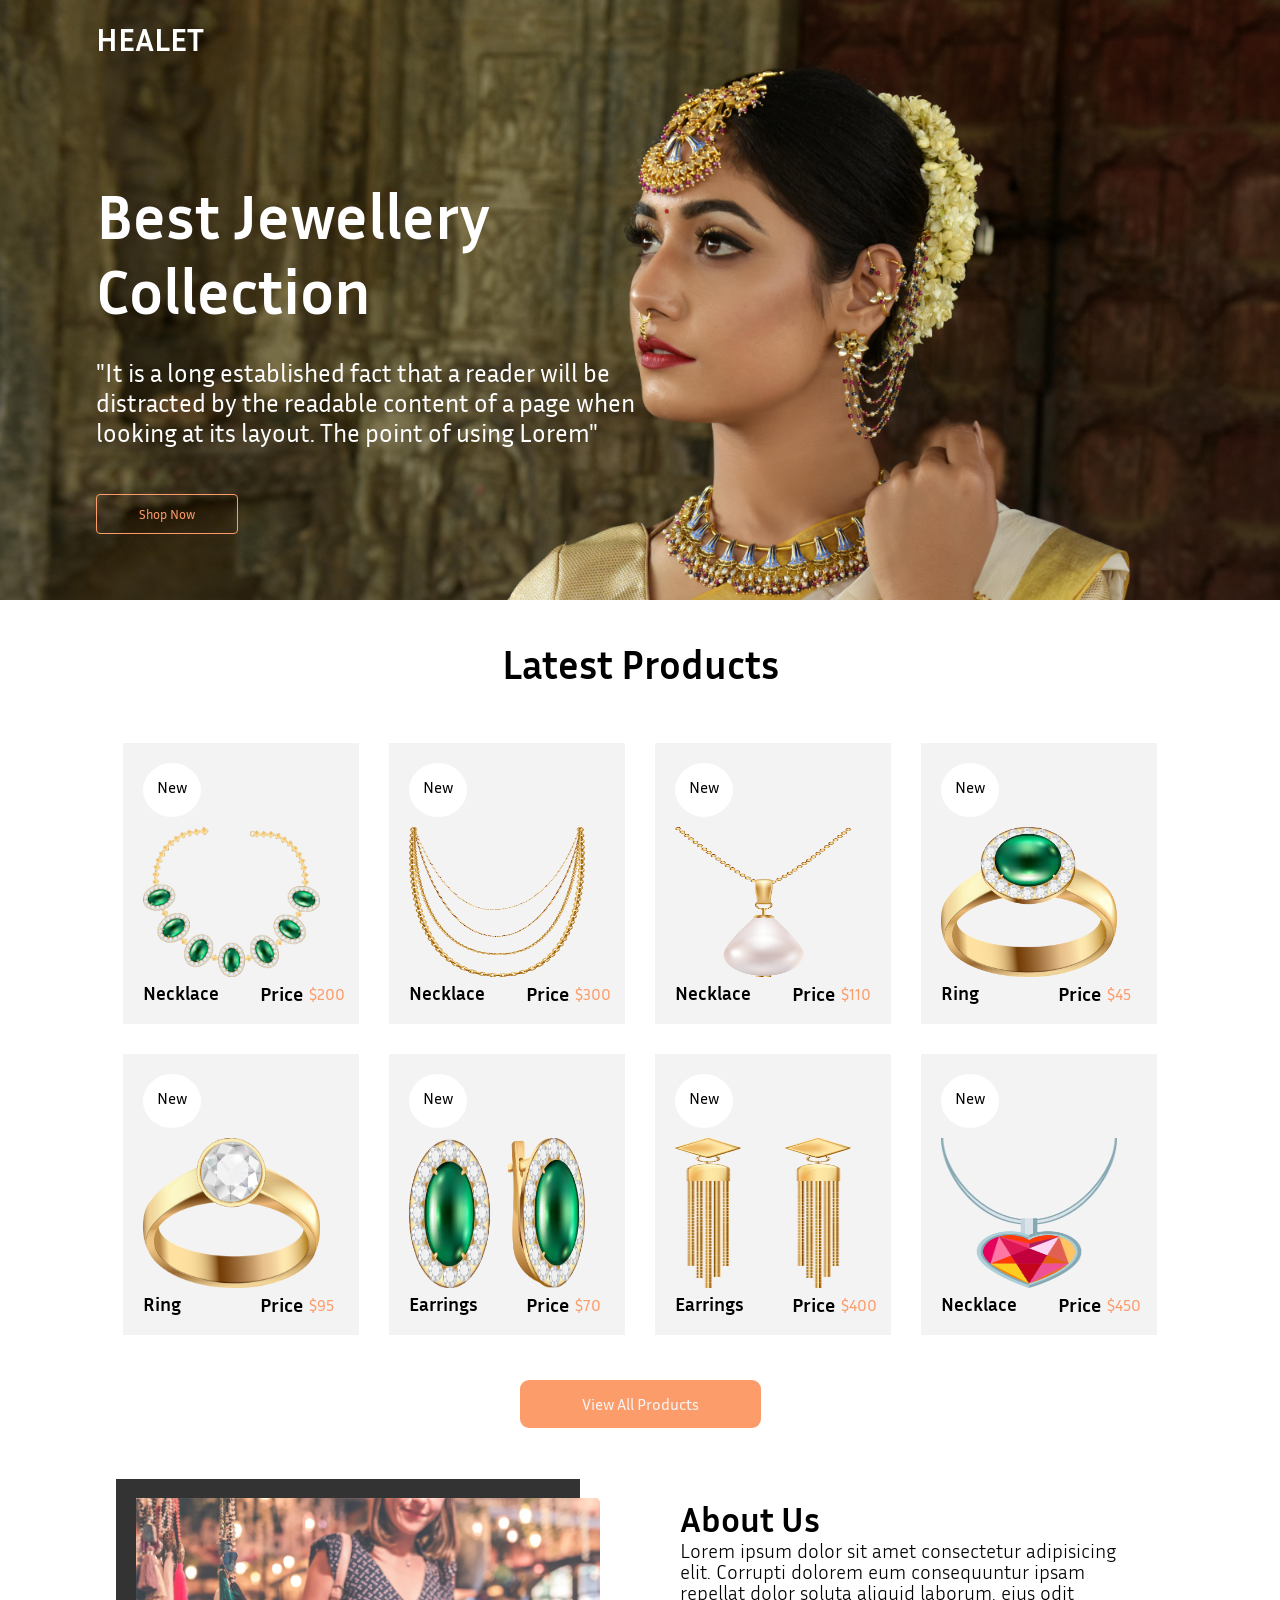
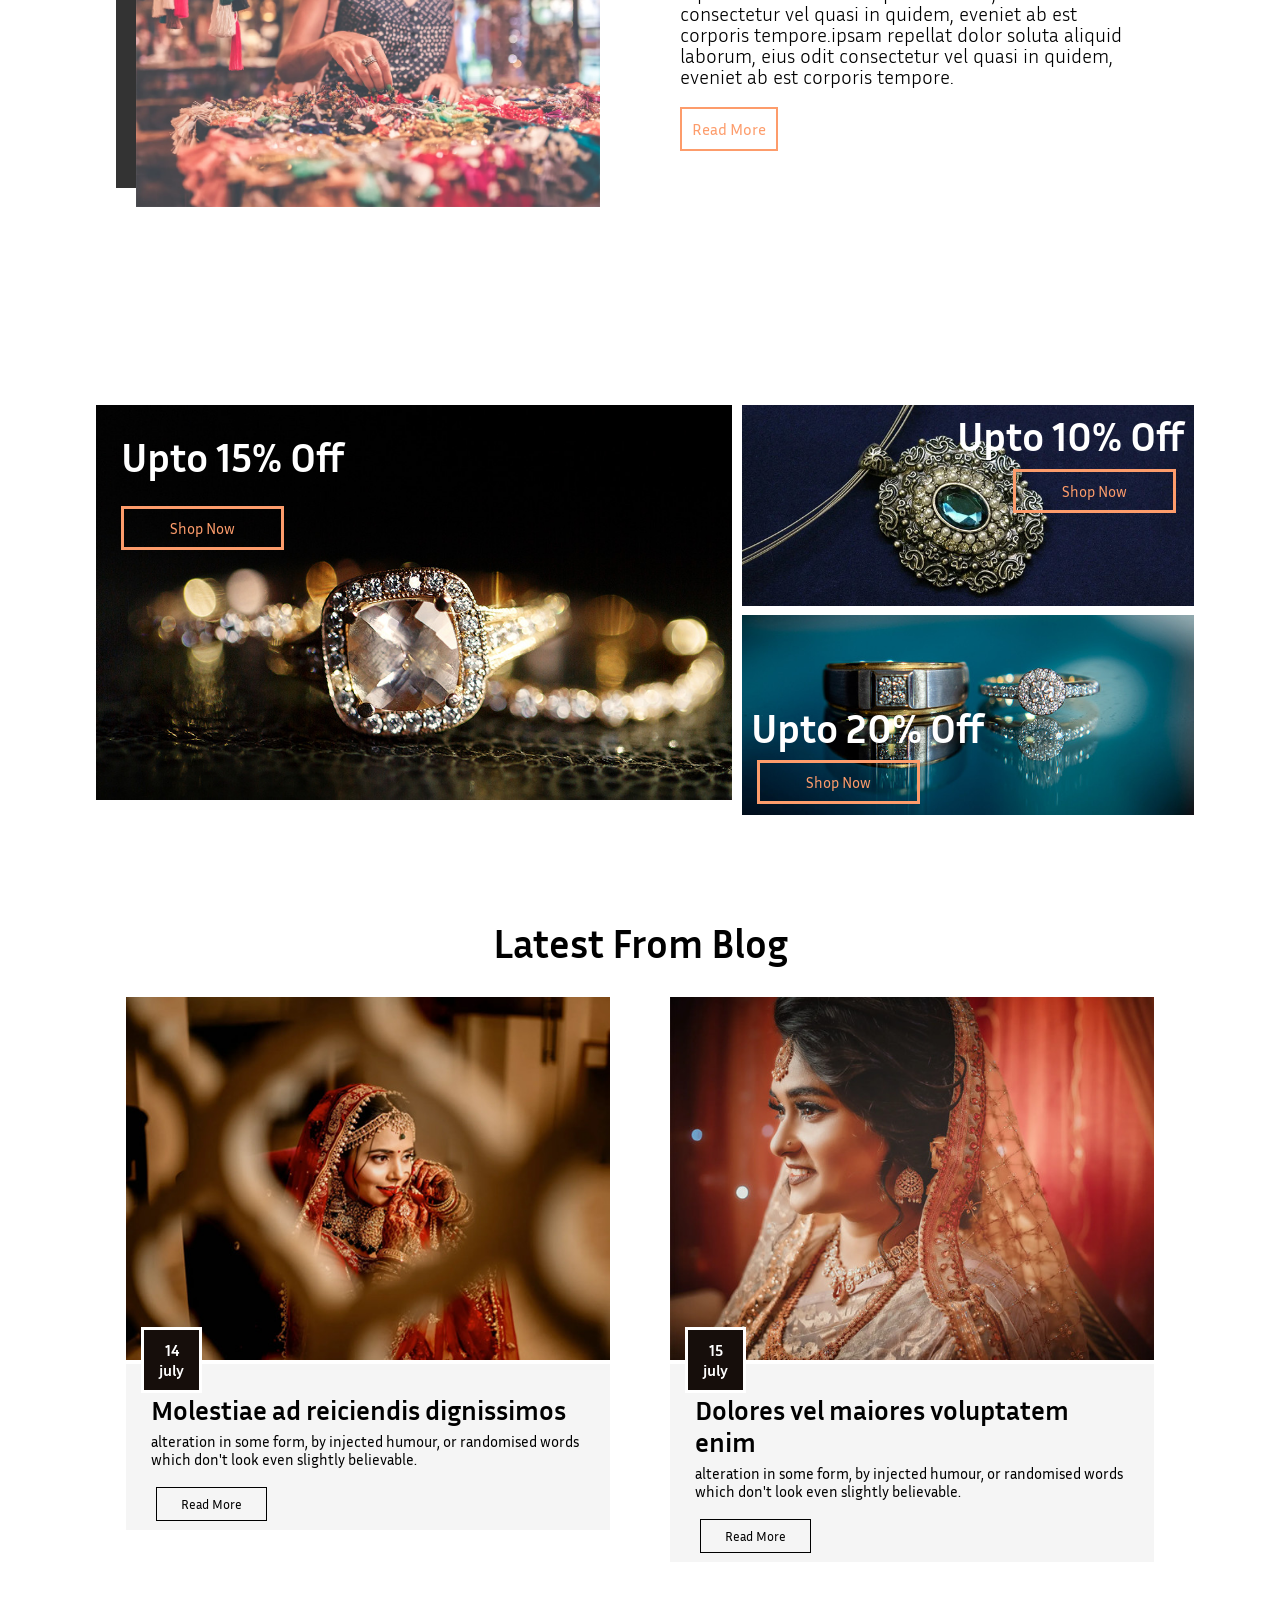
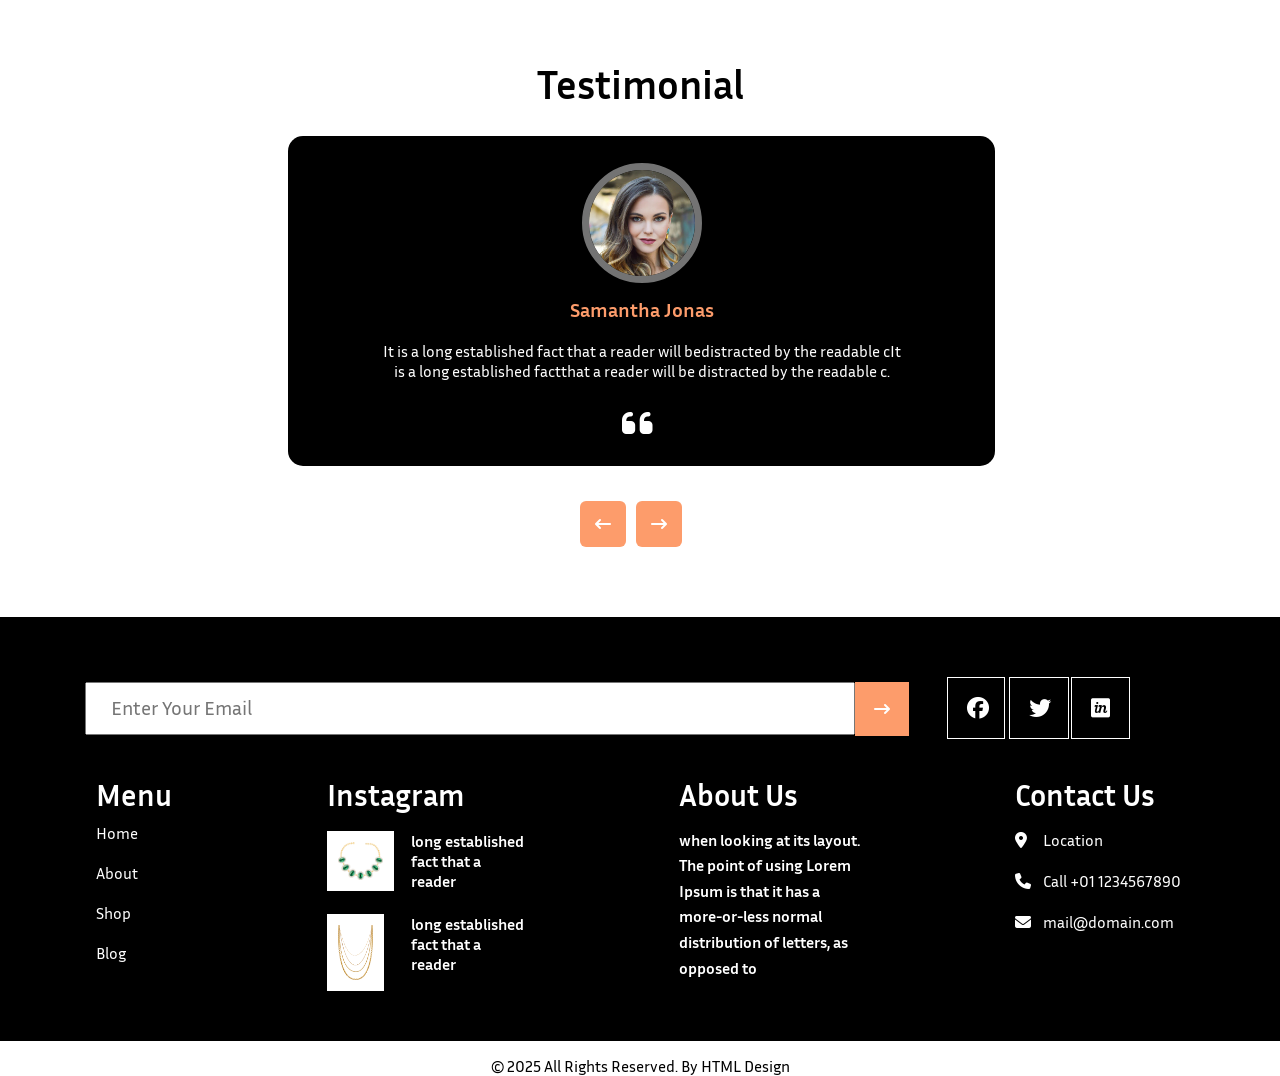
<file: index.html>
<!DOCTYPE html>
<html lang="en">

<head>
    <link href="./jewel.css" rel="stylesheet">
    <link href="./responsive.css" rel="stylesheet">
    <link rel="stylesheet" href="https://cdnjs.cloudflare.com/ajax/libs/font-awesome/6.7.2/css/all.min.css"
        integrity="sha512-Evv84Mr4kqVGRNSgIGL/F/aIDqQb7xQ2vcrdIwxfjThSH8CSR7PBEakCr51Ck+w+/U6swU2Im1vVX0SVk9ABhg=="
        crossorigin="anonymous" referrerpolicy="no-referrer" />
    <link rel="preconnect" href="https://fonts.googleapis.com">
    <link rel="preconnect" href="https://fonts.gstatic.com" crossorigin>
    <link
        href="https://fonts.googleapis.com/css2?family=DM+Serif+Display:ital@0;1&family=Inria+Sans:ital,wght@0,300;0,400;0,700;1,300;1,400;1,700&family=Playfair+Display:ital,wght@0,400..900;1,400..900&display=swap"
        rel="stylesheet">


    <meta charset="UTF-8">
    <meta name="viewport" content="width=device-width, initial-scale=1.0">
    <title>HEALET JEWELLS</title>
</head>

<body>
    <section id="image">
        <div class=" container">
            <div class="bg-image">
                <h2><b>HEALET</b></h2>
                <h1>Best Jewellery<br>
                    Collection</h1>
                <p>"It is a long established fact that a reader will be<br> distracted by the readable content of a page
                    when<br> looking at its layout. The point of using Lorem"</p>
                <button class="btn">Shop Now</button>
            </div>
        </div>
    </section>
     <section id="product">

        <div class="container">
            <h2>Latest Products</h2>
            <div class="item">
                <div class="photo">
                    <p>New</p>
                    <img src="p1.png">
                    <h5>Necklace</h5>
                    <h6>Price </h6>
                    <span>$200</span>
                </div>
                <div class="photo">
                    <p>New</p>
                    <img src="p2.png">
                    <h5>Necklace</h5>
                    <h6>Price</h6>
                    <span>$300</span>
                </div>
                <div class="photo">
                    <p>New</p><img src="p3.png">
                    <h5>Necklace</h5>
                    <h6>Price</h6>
                    <span>$110</span>

                </div>
                <div class="photo">
                    <p>New</p><img src="p4.png">
                    <h5>Ring</h5>
                    <h6>Price</h6>
                    <span>$45</span>
                </div>
                <div class="photo">
                    <p>New</p><img src="p5.png">
                    <h5>Ring</h5>
                    <h6>Price </h6>
                    <span>$95</span>
                </div>
                <div class="photo">
                    <p>New</p><img src="p6.png">
                    <h5>Earrings</h5>
                    <h6>Price</h6>
                    <span>$70</span>
                </div>
                <div class="photo">
                    <p>New</p> <img src="p7.png">
                    <h5>Earrings</h5>
                    <h6>Price</h6>
                    <span>$400</span>
                </div>
                <div class="photo">
                    <p>New</p><img src="p8.png">
                    <h5>Necklace</h5>
                    <h6>Price</h6>
                    <span>$450</span>
                </div>
            </div>
            <div class="btnn"><button>View All Products </button></div>

        </div>

    </section>
    <section id="img-box">
        <div class="container">
            <div class="row">
                <div class="right">
                    <img src="./about-img.jpg" />
                </div>
                <div class="left">
                    <h6>About Us</h6>
                    <p>Lorem ipsum dolor sit amet consectetur adipisicing elit. Corrupti dolorem eum consequuntur
                        ipsam repellat dolor soluta aliquid laborum, eius odit consectetur vel quasi in quidem,
                        eveniet ab est corporis tempore.ipsam repellat dolor soluta aliquid laborum, eius odit consectetur vel quasi in quidem,
                        eveniet ab est corporis tempore.</p>
                    <button> Read More</button>
                </div>
            </div>
        </div>
    </section>
<section id="class">
        <div class="container">
            <div class="three">
                <div class="first">
                    <img src="./o1.jpg" />
                    <h2>Upto 15% Off</h2>
                    <button>Shop Now</button>
                </div>
                <div class="second">
                    <div class="one"><img src="./o2.jpg" />
                        <h2>Upto 10% Off</h2>
                        <button>Shop Now</button>
                    </div>
                    <div class="two"><img src="./o3.jpg" />
                        <h2>Upto 20% Off</h2>
                        <button>Shop Now</button>

                    </div>

                </div>

            </div>
        </div>
    </section>
    <section id="div">
        <div class="container">
            <h2>Latest From Blog</h2>
            <div class="main-box">
                <div class="col">
                    <img src="./b1.jpg" />
                    <div class="detail-box">
                        <h4>14<br>july</h4>


                        <h5>Molestiae ad reiciendis dignissimos</h5>
                        <p>alteration in some form, by injected humour, or randomised words which don't look even
                            slightly believable.</p>
                        <button>Read More</button>
                    </div>

                </div>


                <div class="col"><img src="./b2.jpg" />
                    <div class="detail-box">
                        <h4>15<br>july</h4>

                        <h5>Dolores vel maiores voluptatem enim</h5>
                        <p>alteration in some form, by injected humour, or randomised words which don't look even
                            slightly believable.</p>
                        <button>Read More</button>
                    </div>

                </div>

            </div>

        </div>
    </section>
    <section id="info">
        <div class="container">
            <h2>Testimonial</h2>
            <div class="client">
                <img src="./client.jpg" />
                <h6>Samantha Jonas</h6>
                <p>It is a long established fact that a reader will bedistracted by the readable cIt<br> is a long
                    established factthat a reader will be distracted by the readable c.</p>

                <i class="fa-solid fa-quote-left"></i>/'

            </div>
        </div>
    </section>
    <div class="b">
        <div class="b1"><i class="fa-solid fa-arrow-left-long"></i></div>
        <div class="b2"><i class="fa-solid fa-arrow-right-long"></i></div>
    </div>
    <section id="end">
        <div class="container">
            <div class="footer">
                <form>
                    <input type="Email" placeholder="Enter Your Email" /><i class="fa-solid fa-arrow-right-long"></i>
                    <div class="if">
                        <div class="icon">
                            <i class="fa-brands fa-facebook"></i>
                        </div>
                        <div class="icon1"> <i class="fa-brands fa-twitter"></i></div>
                        <div class="icon2"> <i class="fa-brands fa-invision"></i>
                        </div>
                    </div>
                </form>
            </div>
            <div class="foot">
                <div class="list">
                    <h4>Menu</h4>
                    <ul>
                        <li>Home</li>
                        <li>About</li>
                        <li>Shop</li>
                        <li>Blog</li>
                    </ul>
                </div>
                <div class="insta">
                    <h4>Instagram</h4>
                    <div class="post">
                    <img src="./p1.png"/>
                    <p>long established<br> fact that a<br> reader</p>
                    </div>
                    <div class="post1">
                        <img src="./p2.png"/>
                        <p>long established <br>fact that a<br> reader</p>
                    </div>
                
                </div>
                <div class="about">
                    <h4>About Us</h4>
                    <p>when looking at its layout. <br>The point of using Lorem 
                        <br>Ipsum is that it has a<br> more-or-less normal <br>distribution of letters, as<br> opposed to</p>
                </div>
                <div class="contact">
                    <h4>Contact Us</h4>
                    <ul>
                        <li>
                            <i class="fa-solid fa-location-dot"></i>
                            <span>Location</span>
                        </li>
                        <li>
                            <i class="fa-solid fa-phone"></i>
                            <span>Call +01  1234567890</span>
                        </li>
                        <li>
                            <i class="fa-solid fa-envelope"></i>
                            <span>mail@domain.com</span>
                        </li>
                    </ul>
                </div>
            </div>
        </div>

    </section>
   <div class="page"> <p>© 2025 All Rights Reserved. By HTML Design</p></div>
</body>

</html>
</file>
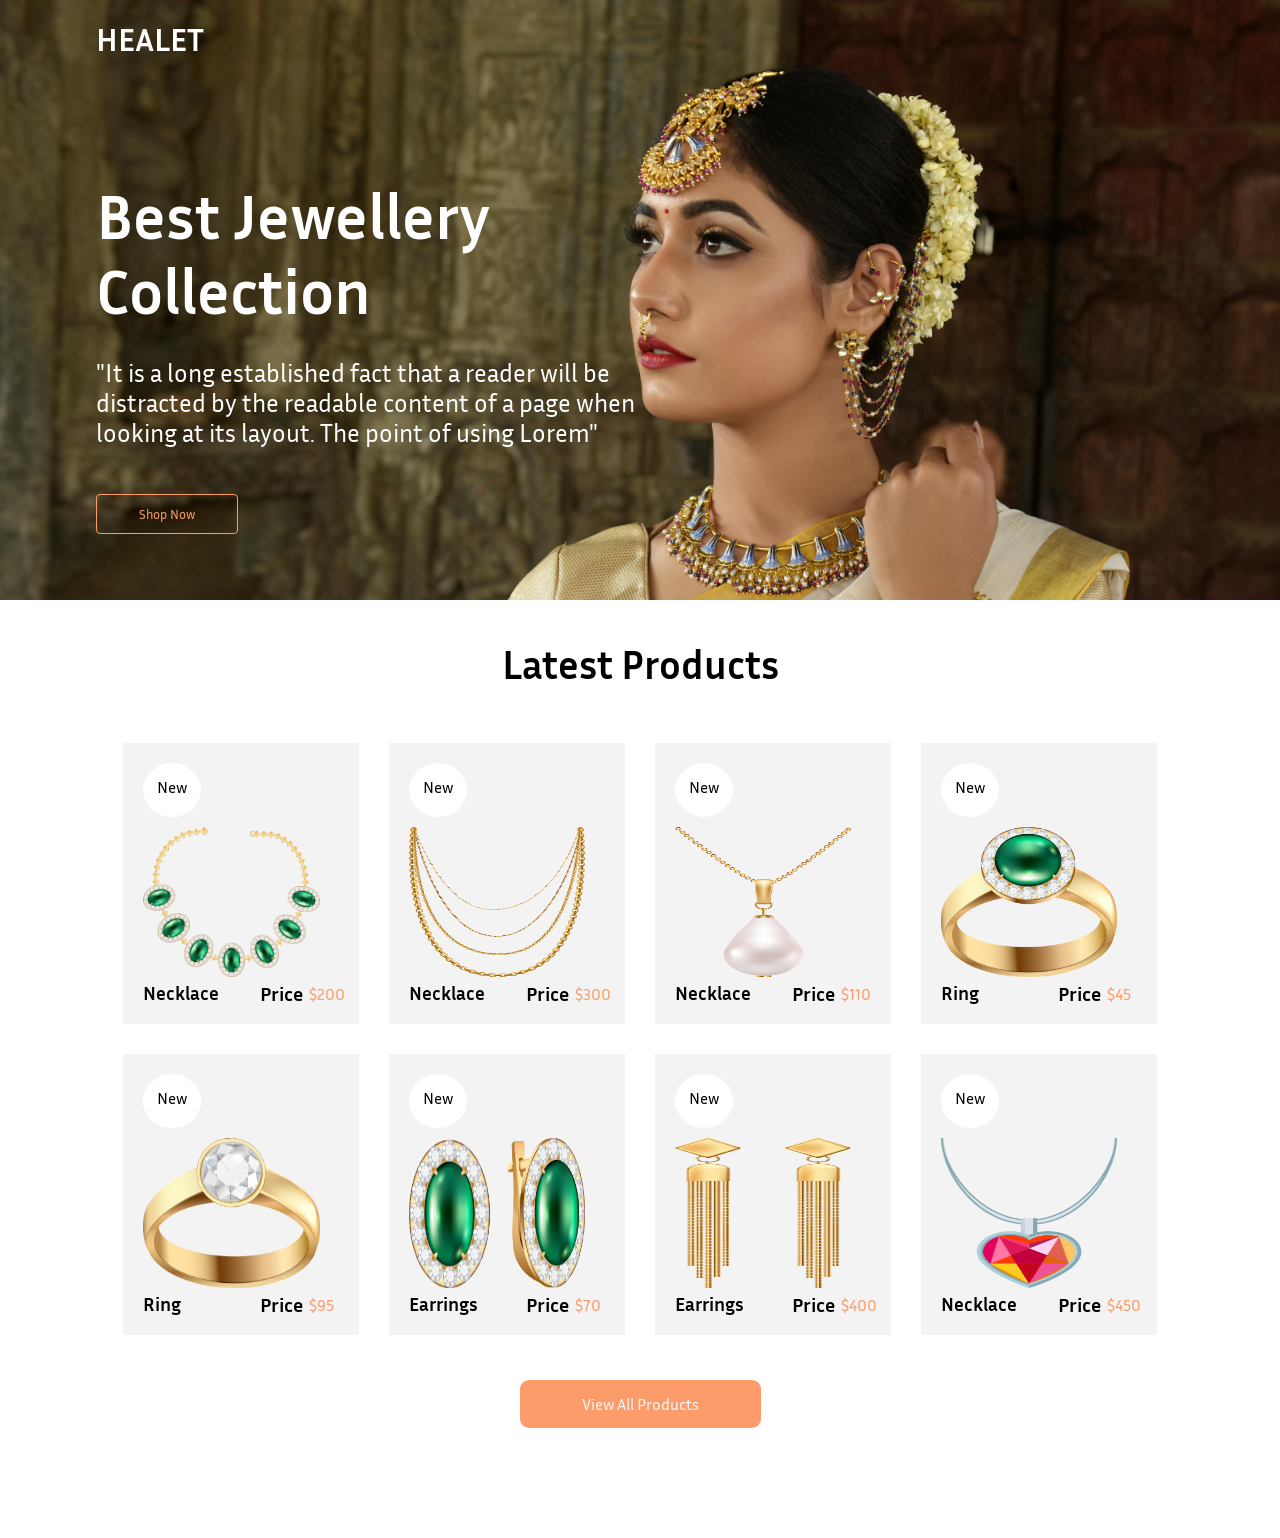
<file: jewellery.html>
<!DOCTYPE html>
<html lang="en">

<head>
    <link href="./jewel.css" rel="stylesheet">
    <link href="./responsive.css" rel="stylesheet">
    <link rel="stylesheet" href="https://cdnjs.cloudflare.com/ajax/libs/font-awesome/6.7.2/css/all.min.css"
        integrity="sha512-Evv84Mr4kqVGRNSgIGL/F/aIDqQb7xQ2vcrdIwxfjThSH8CSR7PBEakCr51Ck+w+/U6swU2Im1vVX0SVk9ABhg=="
        crossorigin="anonymous" referrerpolicy="no-referrer" />
        <link rel="preconnect" href="https://fonts.googleapis.com">
<link rel="preconnect" href="https://fonts.gstatic.com" crossorigin>
<link href="https://fonts.googleapis.com/css2?family=Inria+Sans:ital,wght@0,300;0,400;0,700;1,300;1,400;1,700&display=swap" rel="stylesheet">

    <meta charset="UTF-8">
    <meta name="viewport" content="width=device-width, initial-scale=1.0">
    <title>HEALET JEWELLS</title>
</head>

<body>
    <section id="image">
        <div class=" container">
            <div class="bg-image">
                <h2><b>HEALET</b></h2>
                <h1>Best Jewellery<br>
                    Collection</h1>
                <p>"It is a long established fact that a reader will be<br> distracted by the readable content of a page
                    when<br> looking at its layout. The point of using Lorem"</p>
                <button class="btn">Shop Now</button>
            </div>
        </div>
    </section>
    <section id="product">

        <div class="container">
            <h2>Latest Products</h2>
            <div class="item">
                <div class="photo">
                    <p>New</p>
                    <img src="p1.png">
                    <h5>Necklace</h5>
                    <h6>Price </h6>
                    <span>$200</span>
                </div>
                <div class="photo">
                  <p>New</p>
                    <img src="p2.png">
                    <h5>Necklace</h5>
                    <h6>Price</h6>
                    <span>$300</span>
                </div>
                <div class="photo"> <p>New</p><img src="p3.png">
                    <h5>Necklace</h5>
                    <h6>Price</h6>
                    <span>$110</span>

                </div>
                <div class="photo"> <p>New</p><img src="p4.png">
                    <h5>Ring</h5>
                    <h6>Price</h6>
                    <span>$45</span>
                </div>
                <div class="photo"> <p>New</p><img src="p5.png">
                    <h5>Ring</h5>
                    <h6>Price </h6>
                    <span>$95</span>
                </div>
                <div class="photo"><p>New</p><img src="p6.png">
                    <h5>Earrings</h5>
                    <h6>Price</h6>
                    <span>$70</span>
                </div>
                <div class="photo"><p>New</p> <img src="p7.png">
                    <h5>Earrings</h5>
                    <h6>Price</h6>
                    <span>$400</span>
                </div>
                <div class="photo"> <p>New</p><img src="p8.png">
                    <h5>Necklace</h5>
                    <h6>Price</h6>
                    <span>$450</span>
                </div>
            </div>
            <div class="btnn"><button>View All Products </button></div>

        </div>
       
    </section>
    <section id="img-box">
        <div class="container">
            <div class="row">
                <div class="right"></div>
                <div class="left"></div>
            </div>
        </div>
    </section>


</body>

</html>
</file>
<file: jewel.css>
* {
    margin: 0;
    font-family: "Inria Sans", sans-serif;
    padding: 0;
}

#image {
    background-image: url(i-1.jpg);
    background-repeat: no-repeat;
    background-size: cover;
    height: 600px;
    width: 100%;
    background-position: top;
}

.container {
    width: 85%;
    margin: auto;
}

.bg-image h2 {
    color: white;
    padding: 20px 0px;


    font-size: 32px;
    font-weight: 900;
}

.bg-image h1 {
    color: white;
    margin: 100px 0px 0px 0px;
    font-size: 63px;
}

.bg-image p {
    color: white;

    margin: 30px 0px 0px 0px;
    font-size: 25px;

}

.bg-image button {
    background-color: transparent;
    border: #fd9c6b 1px solid;
    border-radius: 4px;
    margin: 46px 0px;

    padding: 11px 42px;
    color: #fd9c6b;

}

#product .item {
    display: flex;
    flex-wrap: wrap;
    justify-content: center;
}

#product h2 {
    text-transform: capitalize;
    font-size: 40px;
    text-align: center;
    margin: 40px;
}

.item .photo {
    width: 18%;
    background-color: rgb(244, 243, 243);
    margin: 15px;
    padding: 20px;
}

.photo img {
    width: 90%;
    height: 150px;
}

.photo p {
    height: 26px;
    padding: 14px;
    width: 30px;
    background-color: white;
    border-radius: 50%;
    font-weight: 500;
    margin-bottom: 10px;
}

.photo h6 {
    font-size: 20px;
    margin-left: 117px;
    margin-bottom: -21px;
}

.photo h5 {
    font-size: 19px;
    margin-bottom: -23px;
}

.item .photo span {
    margin-left: 166px;
    color: #fd9c6b;
}

.container .btnn {
    display: flex;
    justify-content: center;
}

.container .btnn button {
    background-color: #fd9c6b;
    color: whitesmoke;
    border-radius: 9px;
    margin: 30px 30px;
    font-size: 16px;
    font-weight: 500;
    padding: 14px 62px;
    border: none;
}

.container .row{
    display: flex;
    justify-content: center;
    width: 100%;

}
.row .right{
    width: 50%;
    padding: 40px;
}
.row .right img{
    width: 100%;
    box-shadow: -20px -19px 0px 0px #333;
}
.row .left{
    width: 50%;
    padding: 40px;
}
.row .left h6{
    font-size: 35px;
    font-weight: 900;
}
.row .left p{
    font-size: 20px;
    font-weight: 300;
    line-height: 21px;
}
.row .left button{
    border: 2px solid #fd9c6b;
    background-color: transparent;
    color: #fd9c6b;
    padding: 10px 10px;
    margin-top: 20px;
    font-size: 16px;
}
#class .three {
    display: flex;
    justify-content: space-around;
}

.three .first img {
    margin-top: 154px;
    width: 100%;
}

.three .second .one img {
    margin-top: 154px;
    width: 100%;
    padding: 0px 0px 0px 10px;
}

.three .second .two img {
    width: 100%;
    padding: 5px 0px 0px 10px;
}

.three .first h2 {
    color: white;
    margin-top: -372px;
    font-size: 41px;
    margin-left: 25px;
}

.three .first button {
    margin: 25px;
    padding: 10px 46px;
    border: #fd9c6b solid;
    font-size: 15px;
    color: #fd9c6b;
    background-color: transparent;
}

.one {
    position: relative;
}

.three .second .one h2 {
    color: white;
    position: absolute;
    top: 160px;
    right: 0;

    font-size: 41px;
}

.three .second .one button {
    padding: 10px 46px;
    margin: -12px;
    right: 20px;
    top: 230px;
    position: absolute;
    border: #fd9c6b solid;
    font-size: 15px;
    color: #fd9c6b;
    background-color: transparent;
}

.second .two {
    position: relative;
}

.three .second .two h2 {
    color: white;
    margin: -192px 0px 31px 19px;
    position: absolute;
    bottom: 36px;
    font-size: 41px;
}

.three .second .two button {
    padding: 10px 46px;
    margin-left: 25px;
    position: absolute;
    top: 103px;

    border: #fd9c6b solid;
    font-size: 15px;
    margin-top: 47px;
    color: #fd9c6b;
    background-color: transparent;
}

#div h2 {
    text-transform: capitalize;
    font-size: 40px;
    text-align: center;
    margin: 100px;
}

#div .main-box {
    display: flex;
    justify-content: space-evenly;

}

.col {
    padding: 30px;
}




.main-box .col img {
    width: 100%;
    margin-top: -100px;
    background-color: #f1f2f3;
}

.main-box h4 {
    position: absolute;
    top: -37px;
    text-align: center;
    color: #fff;
    border: 3px solid #fff;
    margin-left: 15px;
    padding: 10px 15px;
    background-color: #160e0b;
    margin-right: 365px;
}

.detail-box {
    padding-top: 5px;
    background-color: whitesmoke;
    position: relative;
}

.detail-box h5 {
    font-size: 27px;
    margin: 25px;
    font-weight: 900;
}

.detail-box p {
    font-size: 15px;
    font-size: 15px;
    margin: 25px;
    margin-top: -19px;
}

.detail-box button {
    background-color: transparent;
    padding: 8px 24px;
    border: 1.2px solid black;
    margin-left: 30px;
    margin-bottom: 9px;
    margin-top: -6px;
}

#info h2 {
    text-transform: capitalize;
    font-size: 40px;
    text-align: center;
    margin: 68px;
}

#info .client {
    background-color: black;
    width: 65%;
    padding-bottom: 25px;
    padding-top: 27px;
    margin-top: -40px;
    margin-left: 192px;
    border-radius: 15px;
    text-align: center;
}

#info .client img {
    width: 15%;
    border-radius: 100%;
    border: 7px solid rgba(255, 255, 255, .45);
}

.client h6 {
    color: #fd9c6b;
    font-size: 20px;
    margin-top: 10px;
}

.client p {
    color: white;

    margin-top: 20px;
}

.client i {
    font-size: 35px;
    color: white;
    margin-top: 25px;
}

.b {
    display: flex;
    display: flex;
    margin-left: 575px;

    margin-top: 30px;
}

.b1 i {
    color: white;
    background-color: #fd9c6b;
    padding: 15px;
    margin: 5px;
    border-radius: 6px;
}

.b2 i {
    color: white;
    background-color: #fd9c6b;
    padding: 15px;
    margin: 5px;
    border-radius: 6px;
}

#end .footer {

    color: #fff;

    padding: 65px 0px 113px 0px;
    margin-top: 65px;
}

#end {
    background-color: black;
}

#end form input {

    margin-left: -11px;
    margin-top: -24px;
    font-size: 20px;
    padding: 11px 504px 14px 24px;
}

.footer i {
    color: white;
    background-color: #fd9c6b;
    padding: 19px;
}

.footer .if {
    display: flex;
    margin-top: -36px;
}

.footer .icon i {
    width: 2%;
    font-size: 22px;
    margin-left: 851px;
    margin-bottom: -131px;
    margin-top: -62px;

    background-color: transparent;
    border: 1px solid white;
}

.icon1 i {
    width: 32%;
    font-size: 22px;
    margin-top: -23px;
    background-color: transparent;
    border: 1px solid white;
}

.icon2 i {
    width: 32%;
    font-size: 22px;
    background-color: transparent;
    margin-top: -23px;
    border: 1px solid white;
}

.foot {
    color: white;
    display: flex;
    padding-bottom: 50px;
    margin-top: -75px;
}

.foot .list h4 {
    font-size: 30px;
}

.list ul {
    line-height: 2.5;
}

.list ul li {
    list-style: none;
}

.insta {
    margin-left: 155px;
}

.insta h4 {
    font-size: 30px;
}

.post {
    display: flex;
    margin-top: 18px;
    margin-bottom: 23px;
}

.post img {
    width: 45px;
    padding: 11px;
    background-color: white;
}

.post p {
    margin-left: 17px;
    font-size: 16px;
    font-weight: 600;
}

.post1 {
    display: flex;
    justify-content: space-between;
}

.post1 img {
    width: 35px;
    background-color: white;
    padding: 11px;
}

.post1 p {
    margin-left: 17px;
    font-size: 16px;
    font-weight: 600;
}

.about h4 {
    font-size: 30px;
    margin-left: 155px;
}

.about p {
    margin-left: 155px;
    margin-top: 15px;
    font-size: 16px;
    font-weight: 600;
    line-height: 1.6;
}

.contact h4 {
    font-size: 30px;
    margin-left: 155px;
}

.contact ul li {
    list-style: none;
    margin-top: 14px;
    line-height: 1.7;
    margin-left: 155px;
}

.contact ul li i {
    width: 25px;
    color: white;
}
.contact span{ font-size: 16px;
    }
    .page p{text-align: center;margin-top: 15px;}
</file>
<file: responsive.css>
@media screen and (max-width:375px) {
    #image {
        height: 490px;
    }

    .bg-image h2 {
        font-size: 23px;
    }

    .bg-image h1 {
        font-size: 30px;
        margin: 57px 0px 0px 0px;

    }

    .bg-image p {
        font-size: 20px;
    }

    .bg-image button {
        padding: 10px 18px;
        font-size: 14px;
    }

    #product .item {
        display: inline;
    }

    #product .container h2 {
        font-size: 24px;
    }

    #product .item .photo {
        width: 80%;
        margin: 16px;
        padding: 20px;
    }

    .container .photo img {
        width: 100%;
        height: 200px;
    }

    .container .photo p {
        height: 12px;
        padding: 19px;
        font-size: 13px;
        width: 17px;
        font-weight: 500;
        margin-bottom: 12px;
        margin-left: -12px;
    }

    .container .photo h5 {
        font-size: 20px;
        margin-bottom: -39px;
        margin-left: -10px;
    }

    .container .photo h6 {
        font-size: 20px;
        margin-left: 161px;
        margin-bottom: -31px;
        padding: 10px;
    }

    .item .photo span {
        margin-left: 230px;
        font-size: 17px;
    }

    .container .btnn button {
        border-radius: 5px;
        margin: 23px 0px;
        font-size: 16px;
        font-weight: 300;
        padding: 5px 21px;
    }

    #img-box .row {
        display: flex;
        flex-direction: column;
    }

    .row .right {
        width: 90%;
    }

    #img-box .row img {
        width: 90%;

        margin: 0px;
        padding: 10px;

    }

    .row .left {
        width: 90%;
    }

    #img-box .row .left h6 {
        font-weight: 700;
        font-size: 16px;

    }

    #img-box .row .left p {

        font-size: 12px;
    }

    .row .left button {
        margin-top: 17px;

        padding: 2px 12px;
    }

    #class {
        margin-top: -90px;
    }

    .three .first img {
        margin-top: 119px;
        width: 151%;
    }

    #class .first h2 {
        margin-top: -176px;
        font-size: 20px;
        margin-left: 10px;
    }

    #class .first button {
        margin-left: 15px;
        margin-top: 10px;
        padding: 5px 13px;
        font-size: 9px;
    }

    #class .three .second .one img {
        width: 305%;
        margin-top: 325px;
        margin-left: -223px;
        padding: 5px 0px 0px 10px;
    }

    #class .three .second .one h2 {
        font-size: 19px;
        margin-right: -1px;
        margin-top: 173px;
    }

    #class .three .second .one button {
        padding: 5px 17px;
        font-size: 10px;
        margin-top: 154px;
        margin-right: -1px;
    }

    #class .three .second .two img {
        width: 305%;
        margin-left: -223px;
        padding: 5px 0px 0px 10px;
    }

    #class .three .second .two h2 {
        margin: -210px 0px 21px -182px;
        font-size: 18px;
    }

    #class .three .second .two button {
        font-size: 10px;
        padding: 4px 16px;
        margin-top: -1px;
        margin-left: -181px;
    }

    #div {
        margin-top: -44px;
    }

    #div .main-box {
        flex-direction: column;
    }

    #div h2 {
        font-size: 23px;
        font-weight: 600;
        margin-top: 65px;
    }

    .main-box h4 {
        padding: 3px 3px;
    }

    .detail-box h5 {
        font-size: 13px;
        margin: 18px;
        font-weight: 900;
    }

    .detail-box p {

        font-size: 13px;
        margin: 19px;
        margin-top: -11px;
    }

    .detail-box button {
        margin-left: 20px;
        padding: 5px 11px;
    }

    #info .client {
        width: 100%;
    }

    #info h2 {
        font-size: 14px;
    }

    #info .client {
        margin-left: 0px;
    }

    .client h6 {
        font-size: 14px;
    }

    .client p {
        margin-top: 12px;
        font-size: 6px;
        margin-left: 14px;
        margin-right: 14px;
    }

    .client i {
        font-size: 14px;

        margin-top: 5px;
    }

    .b .b1 i {
        padding: 8px;
        margin: -409px;
    }

    .b2 i {
        margin: -375px;
        padding: 8px;
    }


    #end form input {
        margin-left: 25px;
        font-size: 15px;
        padding: 7px 56px 6px 0px;
    }

    .footer i {
        padding: 10px;
    }

    #end .foot {
        flex-direction: column;
    }

    .foot .list {
        text-align: center;
        margin-bottom: 20px;
    }

    .foot .insta {
        margin-left: 92px;
    }

    .post1 p {
        margin-right: 15px;
    }

    .foot .about {
        margin-left: -67px;
        margin-top: 30px;
    }

    .foot .contact {
        margin-left: -72px;
        margin-top: 30px;
    }
}
</file>
